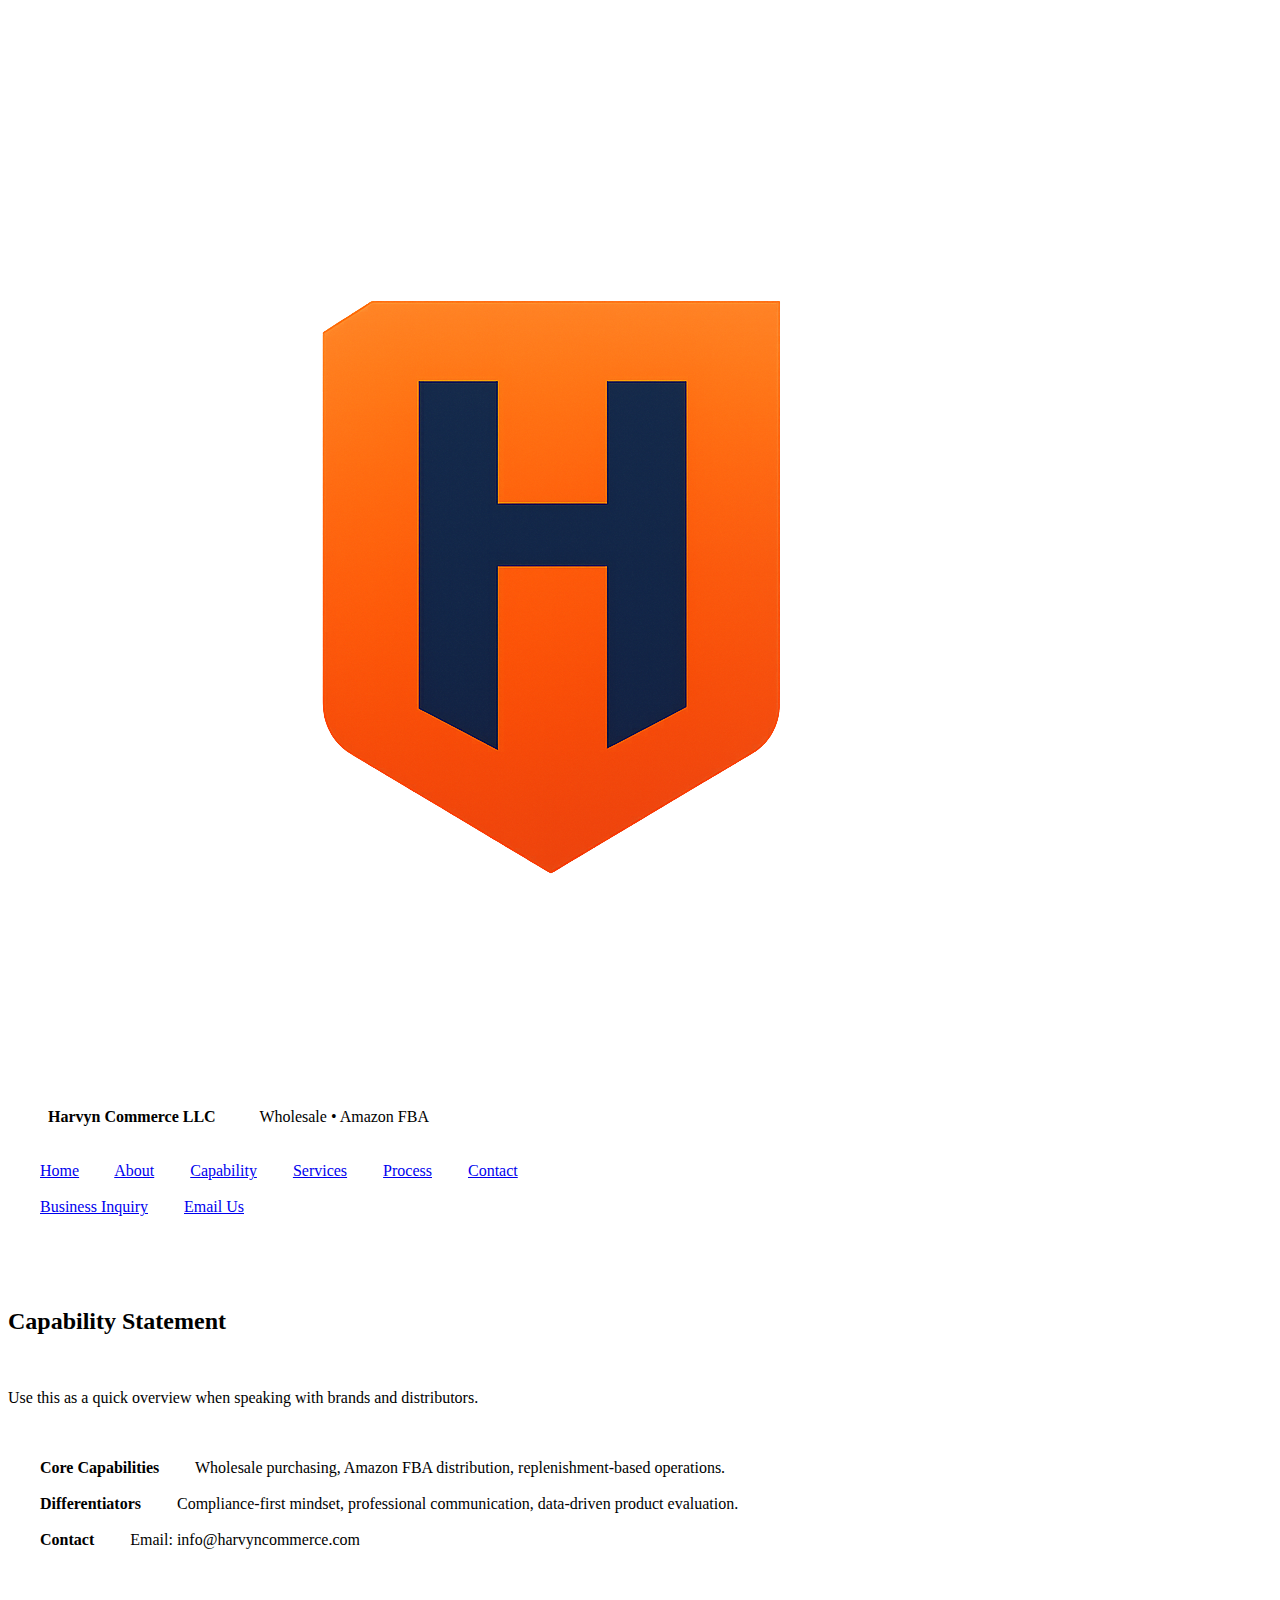
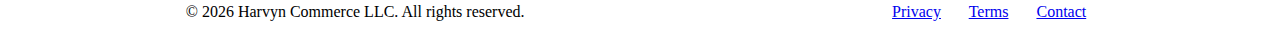
<file: capability-statement.html>
<!DOCTYPE html>
<html lang="en">
<head>
  <meta charset="UTF-8" />
  <meta name="viewport" content="width=device-width, initial-scale=1.0" />
  <title>Capability Statement | Harvyn Commerce LLC</title>
  <meta name="description" content="Capability statement for Harvyn Commerce LLC." />
   <link rel="stylesheet" href="/assets/styles.css?v=21">
</head>
<body>
<header class="topbar">
  <div class="container">
    <div class="topbar-inner">
      <div class="brand">
        <img class="logo" src="/logo-shield.png" alt="Harvyn Commerce LLC logo">
        <div class="brand-name">
          <strong>Harvyn Commerce LLC</strong>
          <span>Wholesale • Amazon FBA</span>
        </div>
      </div>
      <nav class="nav" aria-label="Primary">
        <a href="/index.html">Home</a>
        <a href="/about.html">About</a>
        <a href="/capability-statement.html" aria-current="page">Capability</a>
        <a href="/index.html#services">Services</a>
        <a href="/index.html#process">Process</a>
        <a href="/index.html#contact">Contact</a>
      </nav>
      <div class="cta">
        <a class="btn" href="/index.html#contact">Business Inquiry</a>
        <a class="btn btn-primary" href="mailto:info@harvyncommerce.com">Email Us</a>
      </div>
    </div>
  </div>
</header>
<main class="container">
  <section class="section">
    <h2>Capability Statement</h2>
    <p>Use this as a quick overview when speaking with brands and distributors.</p>
    <div class="list">
      <div class="item">
        <strong>Core Capabilities</strong>
        <span>Wholesale purchasing, Amazon FBA distribution, replenishment-based operations.</span>
      </div>
      <div class="item">
        <strong>Differentiators</strong>
        <span>Compliance-first mindset, professional communication, data-driven product evaluation.</span>
      </div>
      <div class="item">
        <strong>Contact</strong>
        <span>Email: info@harvyncommerce.com</span>
      </div>
    </div>
  </section>
</main>
<footer class="footer">
  <div class="container" style="display:flex; align-items:center; justify-content:space-between; gap:14px; flex-wrap:wrap;">
    <div>© <span id="y"></span> Harvyn Commerce LLC. All rights reserved.</div>
    <div class="small-links">
      <a href="/privacy.html">Privacy</a>
      <a href="/terms.html">Terms</a>
      <a href="/index.html#contact">Contact</a>
    </div>
  </div>
</footer>
<script>
  document.getElementById('y').textContent = new Date().getFullYear();
</script>
</body>
</html>
</file>
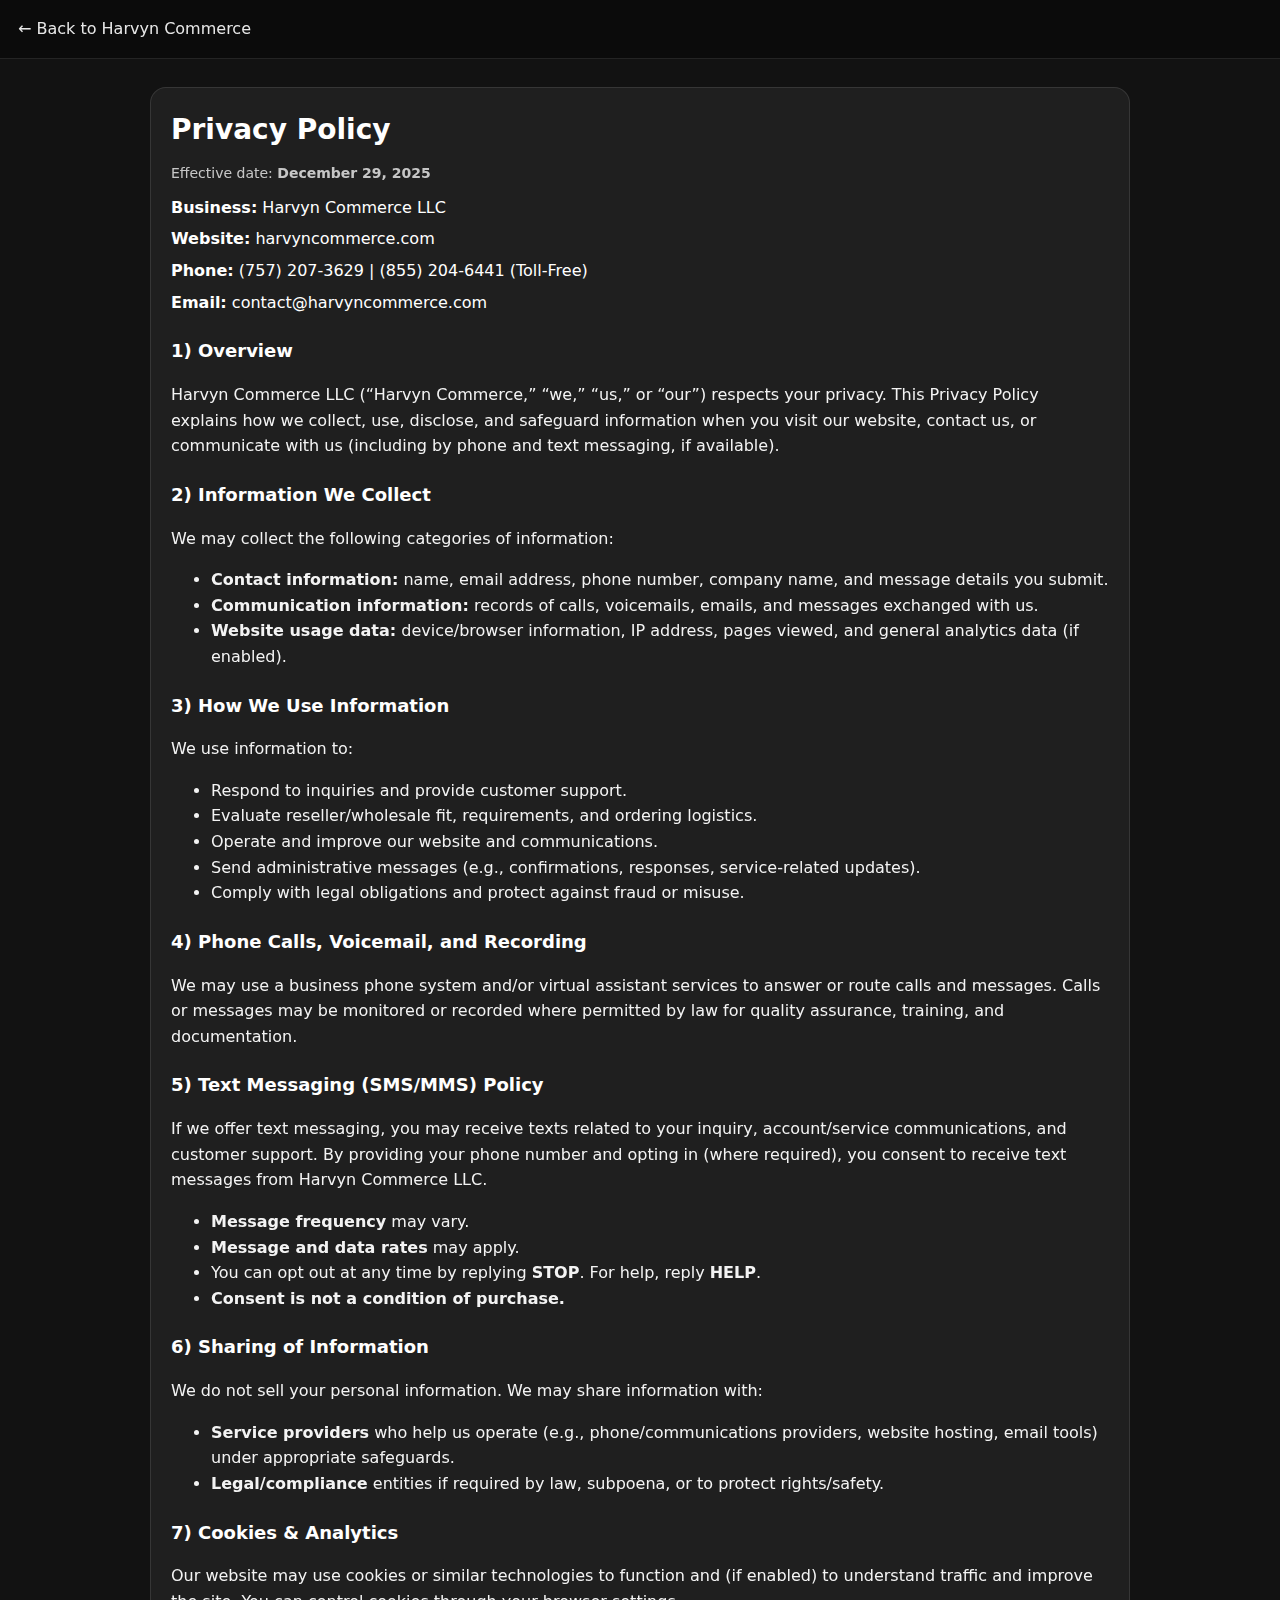
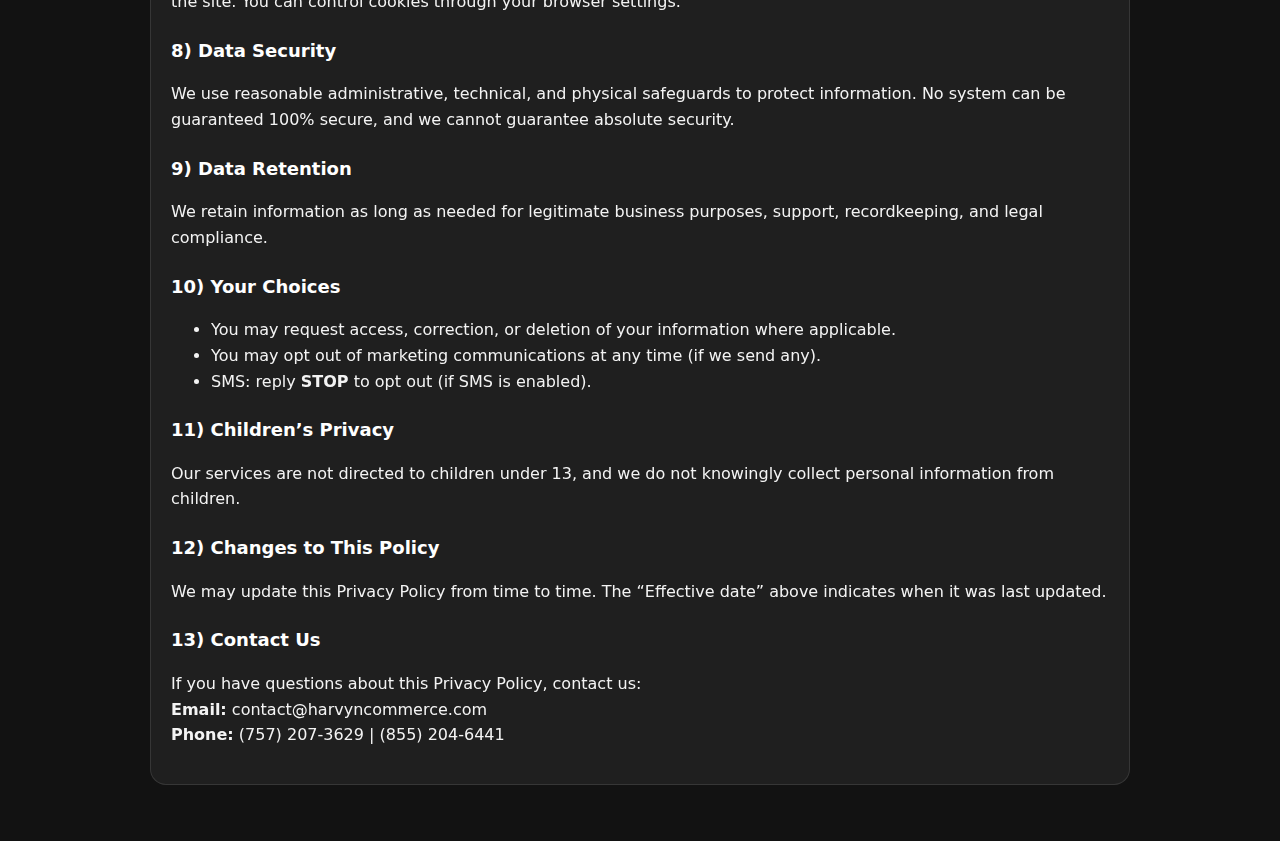
<file: privacy-policy.html>
<!doctype html>
<html lang="en">
<head>
  <meta charset="utf-8" />
  <meta name="viewport" content="width=device-width,initial-scale=1" />
  <title>Privacy Policy | Harvyn Commerce LLC</title>
  <meta name="description" content="Privacy Policy for Harvyn Commerce LLC" />
  <style>
    :root { color-scheme: dark; }
    body { margin:0; font-family: system-ui, -apple-system, Segoe UI, Roboto, Arial, sans-serif; line-height:1.6; }
    .wrap { max-width: 980px; margin: 0 auto; padding: 28px 18px 56px; }
    .card { background: rgba(255,255,255,0.06); border: 1px solid rgba(255,255,255,0.10); border-radius: 16px; padding: 20px; }
    h1 { margin: 0 0 10px; font-size: 28px; }
    h2 { margin-top: 22px; font-size: 18px; }
    p, li { opacity: 0.95; }
    a { color: inherit; }
    .topbar { padding: 16px 18px; border-bottom: 1px solid rgba(255,255,255,0.10); background: rgba(0,0,0,0.35); position: sticky; top: 0; backdrop-filter: blur(10px); }
    .topbar a { text-decoration: none; opacity: 0.9; }
    .topbar a:hover { text-decoration: underline; opacity: 1; }
    .small { opacity: 0.75; font-size: 14px; }
    .kvs { display:grid; gap:6px; margin: 10px 0 0; }
  </style>
</head>
<body>
  <div class="topbar">
    <a href="index.html">← Back to Harvyn Commerce</a>
  </div>

  <div class="wrap">
    <div class="card">
      <h1>Privacy Policy</h1>
      <div class="small">Effective date: <strong>December 29, 2025</strong></div>

      <div class="kvs">
        <div><strong>Business:</strong> Harvyn Commerce LLC</div>
        <div><strong>Website:</strong> harvyncommerce.com</div>
        <div><strong>Phone:</strong> (757) 207-3629 | (855) 204-6441 (Toll-Free)</div>
        <div><strong>Email:</strong> contact@harvyncommerce.com</div>
      </div>

      <h2>1) Overview</h2>
      <p>
        Harvyn Commerce LLC (“Harvyn Commerce,” “we,” “us,” or “our”) respects your privacy.
        This Privacy Policy explains how we collect, use, disclose, and safeguard information when you visit our website,
        contact us, or communicate with us (including by phone and text messaging, if available).
      </p>

      <h2>2) Information We Collect</h2>
      <p>We may collect the following categories of information:</p>
      <ul>
        <li><strong>Contact information:</strong> name, email address, phone number, company name, and message details you submit.</li>
        <li><strong>Communication information:</strong> records of calls, voicemails, emails, and messages exchanged with us.</li>
        <li><strong>Website usage data:</strong> device/browser information, IP address, pages viewed, and general analytics data (if enabled).</li>
      </ul>

      <h2>3) How We Use Information</h2>
      <p>We use information to:</p>
      <ul>
        <li>Respond to inquiries and provide customer support.</li>
        <li>Evaluate reseller/wholesale fit, requirements, and ordering logistics.</li>
        <li>Operate and improve our website and communications.</li>
        <li>Send administrative messages (e.g., confirmations, responses, service-related updates).</li>
        <li>Comply with legal obligations and protect against fraud or misuse.</li>
      </ul>

      <h2>4) Phone Calls, Voicemail, and Recording</h2>
      <p>
        We may use a business phone system and/or virtual assistant services to answer or route calls and messages.
        Calls or messages may be monitored or recorded where permitted by law for quality assurance, training, and documentation.
      </p>

      <h2>5) Text Messaging (SMS/MMS) Policy</h2>
      <p>
        If we offer text messaging, you may receive texts related to your inquiry, account/service communications,
        and customer support. By providing your phone number and opting in (where required), you consent to receive
        text messages from Harvyn Commerce LLC.
      </p>
      <ul>
        <li><strong>Message frequency</strong> may vary.</li>
        <li><strong>Message and data rates</strong> may apply.</li>
        <li>You can opt out at any time by replying <strong>STOP</strong>. For help, reply <strong>HELP</strong>.</li>
        <li><strong>Consent is not a condition of purchase.</strong></li>
      </ul>

      <h2>6) Sharing of Information</h2>
      <p>We do not sell your personal information. We may share information with:</p>
      <ul>
        <li><strong>Service providers</strong> who help us operate (e.g., phone/communications providers, website hosting, email tools) under appropriate safeguards.</li>
        <li><strong>Legal/compliance</strong> entities if required by law, subpoena, or to protect rights/safety.</li>
      </ul>

      <h2>7) Cookies & Analytics</h2>
      <p>
        Our website may use cookies or similar technologies to function and (if enabled) to understand traffic and improve the site.
        You can control cookies through your browser settings.
      </p>

      <h2>8) Data Security</h2>
      <p>
        We use reasonable administrative, technical, and physical safeguards to protect information.
        No system can be guaranteed 100% secure, and we cannot guarantee absolute security.
      </p>

      <h2>9) Data Retention</h2>
      <p>
        We retain information as long as needed for legitimate business purposes, support, recordkeeping, and legal compliance.
      </p>

      <h2>10) Your Choices</h2>
      <ul>
        <li>You may request access, correction, or deletion of your information where applicable.</li>
        <li>You may opt out of marketing communications at any time (if we send any).</li>
        <li>SMS: reply <strong>STOP</strong> to opt out (if SMS is enabled).</li>
      </ul>

      <h2>11) Children’s Privacy</h2>
      <p>
        Our services are not directed to children under 13, and we do not knowingly collect personal information from children.
      </p>

      <h2>12) Changes to This Policy</h2>
      <p>
        We may update this Privacy Policy from time to time. The “Effective date” above indicates when it was last updated.
      </p>

      <h2>13) Contact Us</h2>
      <p>
        If you have questions about this Privacy Policy, contact us:<br />
        <strong>Email:</strong> contact@harvyncommerce.com<br />
        <strong>Phone:</strong> (757) 207-3629 | (855) 204-6441
      </p>
    </div>
  </div>
</body>
</html>
</file>
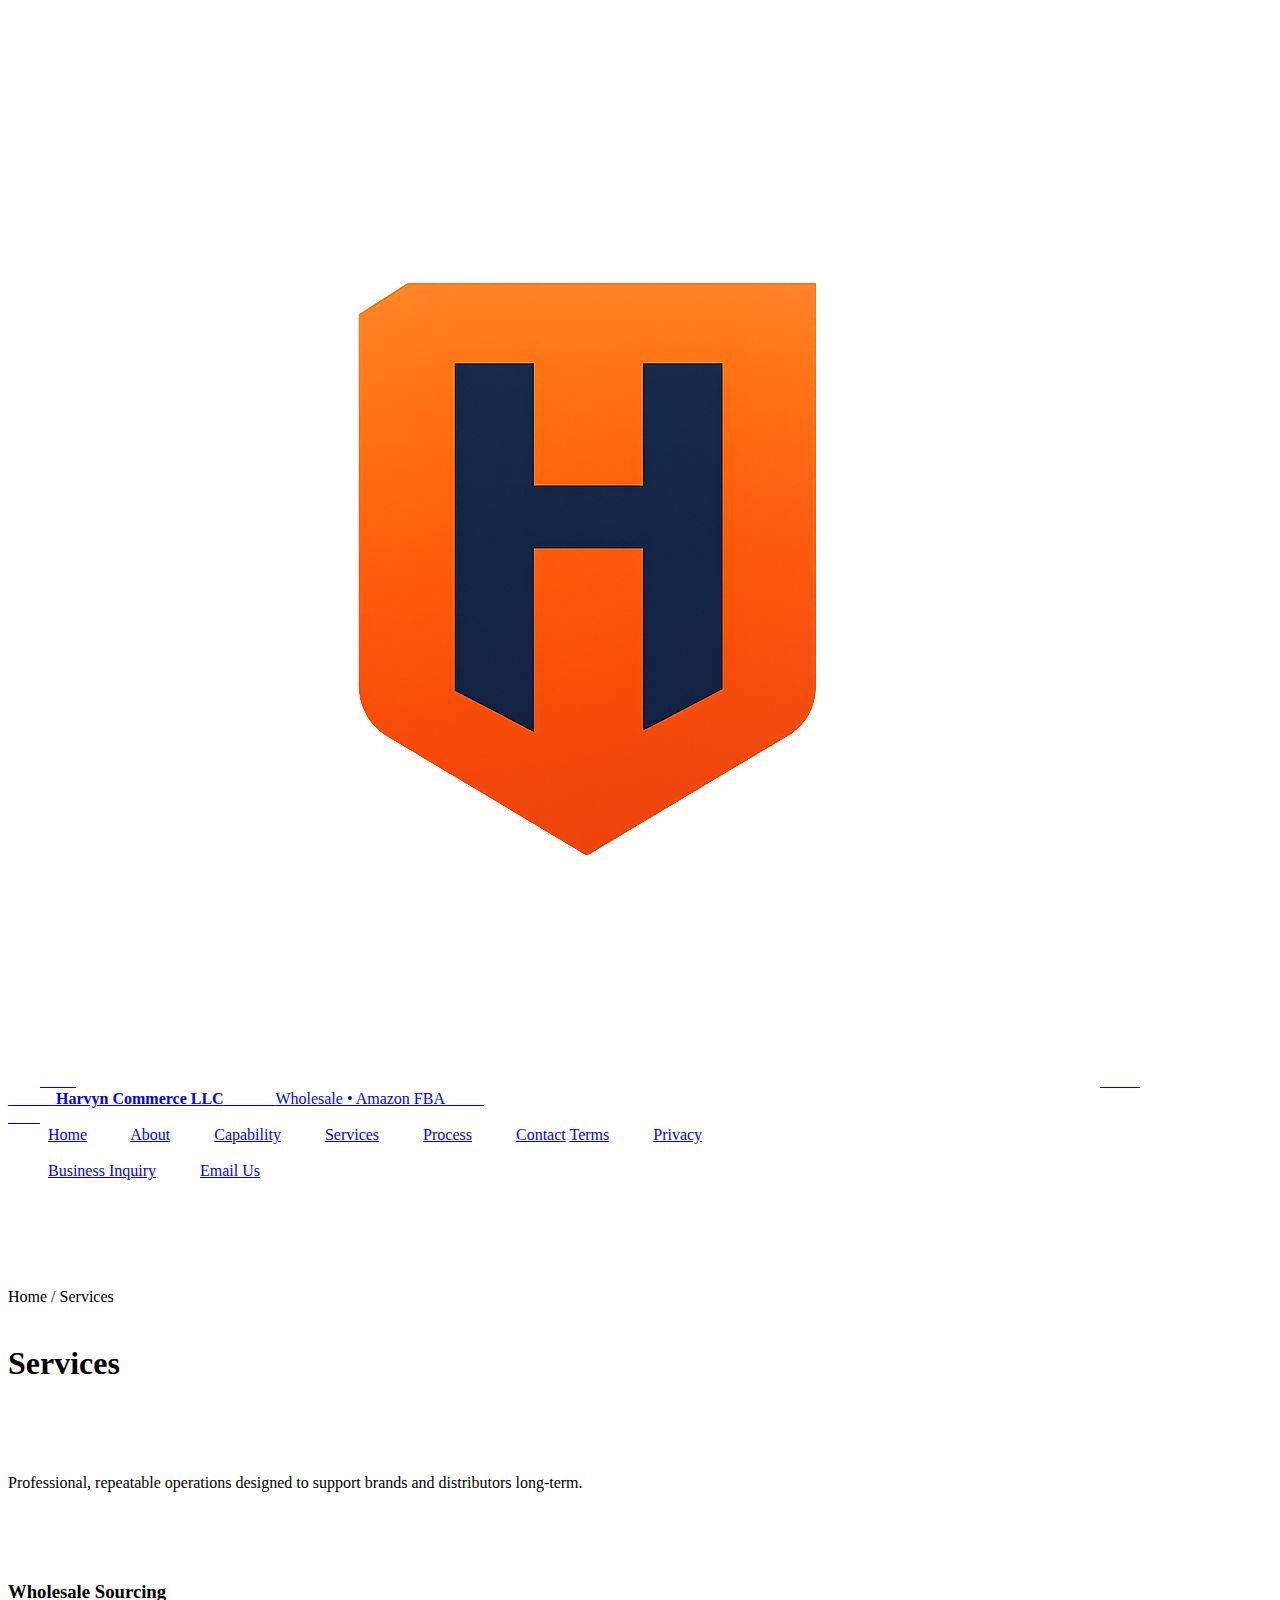
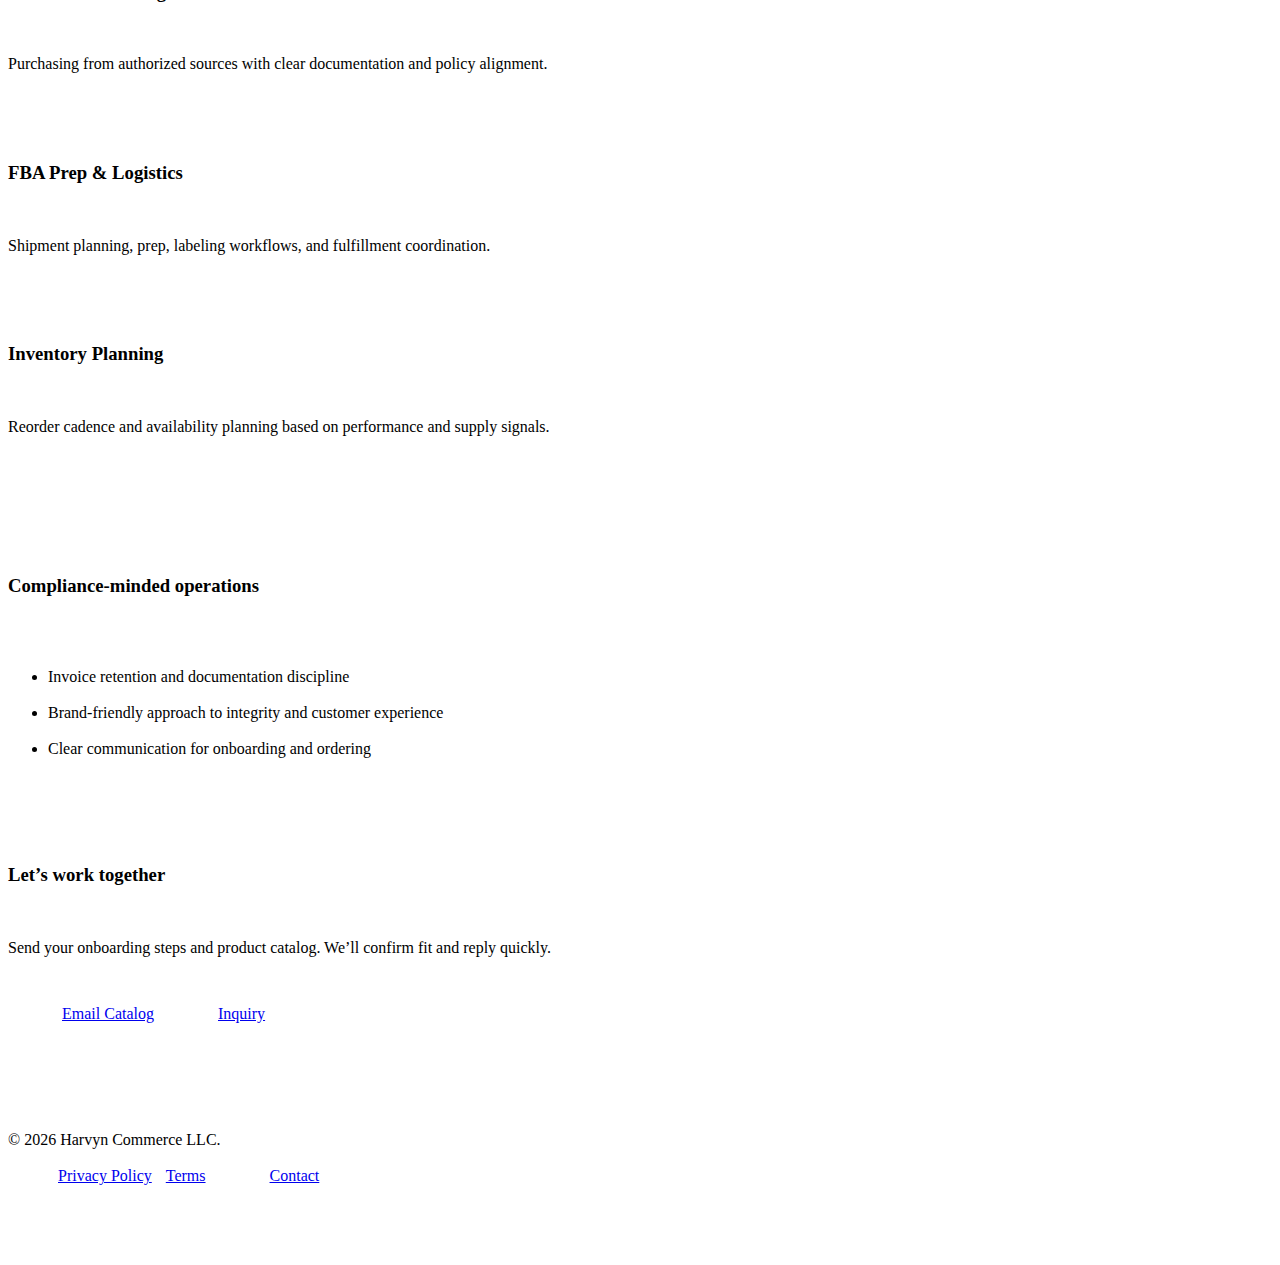
<file: services.html>
<!doctype html>
<html lang="en">
<head>
  <meta charset="UTF-8" />
  <meta name="viewport" content="width=device-width,initial-scale=1" />
  <title>Services | Harvyn Commerce LLC</title>
  <meta name="description" content="Services offered by Harvyn Commerce LLC." />
  <link rel="stylesheet" href="/assets/styles.css?v=1" />
</head>
<body>
  <header class="topbar">
    <div class="container">
      <div class="topbar-inner">
        <a class="brand" href="index.html">
         <img class="logo" src="/assets/logo-shield.png?v=1" alt="Harvyn Commerce LLC logo" />
          <div class="brand-name">
            <strong>Harvyn Commerce LLC</strong>
            <span>Wholesale • Amazon FBA</span>
          </div>
        </a>
        <nav class="nav" aria-label="Primary">
          <a href="index.html">Home</a>
          <a href="about.html">About</a>
          <a href="capability-statement.html">Capability</a>
          <a href="services.html">Services</a>
          <a href="process.html">Process</a>
          <a href="contact.html">Contact</a>
          <a href="terms.html">Terms</a>
          <a href="privacy.html">Privacy</a>
        </nav>
        <div class="cta">
          <a class="btn" href="contact.html">Business Inquiry</a>
          <a class="btn primary" href="mailto:contact@harvyncommerce.com">Email Us</a>
        </div>
      </div>
    </div>
  </header>
  <main class="container">
    <section class="pagehead">
      <div class="breadcrumb">Home / Services</div>
      <h1>Services</h1>
    </section>
    <section class="section">
      <p class="lead">Professional, repeatable operations designed to support brands and distributors long-term.</p>
      <div class="grid3">
        <div class="card">
          <h3>Wholesale Sourcing</h3>
          <p>Purchasing from authorized sources with clear documentation and policy alignment.</p>
        </div>
        <div class="card">
          <h3>FBA Prep & Logistics</h3>
          <p>Shipment planning, prep, labeling workflows, and fulfillment coordination.</p>
        </div>
        <div class="card">
          <h3>Inventory Planning</h3>
          <p>Reorder cadence and availability planning based on performance and supply signals.</p>
        </div>
      </div>
      <div class="grid2" style="margin-top:14px;">
        <div class="card">
          <h3>Compliance-minded operations</h3>
          <ul class="clean-list">
            <li>Invoice retention and documentation discipline</li>
            <li>Brand-friendly approach to integrity and customer experience</li>
            <li>Clear communication for onboarding and ordering</li>
          </ul>
        </div>
        <div class="card">
          <h3>Let’s work together</h3>
          <p>Send your onboarding steps and product catalog. We’ll confirm fit and reply quickly.</p>
          <div style="margin-top:14px; display:flex; gap:10px; flex-wrap:wrap;">
            <a class="btn primary" href="mailto:contact@harvyncommerce.com?subject=Wholesale%20Catalog%20-%20Harvyn%20Commerce%20LLC">Email Catalog</a>
            <a class="btn" href="contact.html">Inquiry</a>
          </div>
        </div>
      </div>
    </section>
    <footer class="footer">
      <div class="footer-inner container">
        <div>© <span id="year"></span> Harvyn Commerce LLC.</div>
        <div style="display:flex; gap:14px; flex-wrap:wrap;">
          <a href="privacy.html">Privacy Policy</a>
                  <a href="terms.html">Terms</a>
          <a href="contact.html">Contact</a>
        </div>
      </div>
    </footer>
  </main>
  <script src="assets/site.js"></script>
</body>
</html>
</file>
<file: assets/styles.css>
<!DOCTYPE html>
<html lang="en">
<head>
  <meta charset="UTF-8" />
  <meta name="viewport" content="width=device-width, initial-scale=1.0" />
  <title>Harvyn Commerce LLC | Wholesale • Amazon FBA</title>
  <meta name="description" content="Harvyn Commerce LLC — Wholesale sourcing and Amazon FBA distribution. Partner-focused, compliant, and logistics-ready." />
  <style>
    :root{
      --navy:#0F172A; --charcoal:#111827; --slate:#334155;
      --bg:#0B1220; --card:#0F172A; --card2:#0C1A33;
      --text:#E5E7EB; --muted:#CBD5E1; --white:#F8FAFC;
      --line:rgba(255,255,255,.10);
      --orange:#F97316; --orange2:#FB923C;
      --radius:18px; --shadow:0 18px 50px rgba(0,0,0,.35);
    }
    *{box-sizing:border-box}
    body{
      margin:0;
      font-family:system-ui,-apple-system,Segoe UI,Roboto,Arial,sans-serif;
      background:
        radial-gradient(1200px 600px at 15% 0%, rgba(249,115,22,.18), transparent 55%),
        radial-gradient(900px 500px at 85% 10%, rgba(59,130,246,.12), transparent 55%),
        linear-gradient(180deg, var(--bg), #060A14 65%);
      color:var(--text);
      line-height:1.6;
    }
    a{color:inherit; text-decoration:none}
    a:hover{text-decoration:underline}
    .container{width:min(1100px,92vw); margin:0 auto}
    /* Top bar */
    .topbar{
      position:sticky; top:0; z-index:50;
      backdrop-filter:blur(10px);
      background:rgba(6,10,20,.55);
      border-bottom:1px solid rgba(255,255,255,.06);
    }
    .topbar-inner{
      display:flex; align-items:center; justify-content:space-between;
      padding:14px 0; gap:14px;
    }
    .brand{display:flex; align-items:center; gap:12px; min-width:240px}
    .logo{height:42px; width:auto; display:block; object-fit:contain}
    .brand-name{display:flex; flex-direction:column; line-height:1.15}
    .brand-name strong{font-size:14px; letter-spacing:.6px; text-transform:uppercase}
    .brand-name span{font-size:12px; color:var(--muted)}
    .nav{display:flex; gap:18px; flex-wrap:wrap; justify-content:center; align-items:center}
    .nav a{
      font-size:13px; color:var(--muted);
      padding:8px 10px; border-radius:999px;
    }
    .nav a:hover{
      color:var(--text);
      background:rgba(255,255,255,.06);
      text-decoration:none;
    }
    .nav a[aria-current="page"]{
      color:var(--text);
      background:rgba(255,255,255,.08);
      border:1px solid rgba(255,255,255,.14);
      text-decoration:none;
    }
    .cta{display:flex; gap:10px; align-items:center; justify-content:flex-end; min-width:240px}
    .btn{
      display:inline-flex; align-items:center; justify-content:center; gap:10px;
      padding:10px 14px; border-radius:999px;
      font-weight:800; font-size:13px;
      border:1px solid rgba(255,255,255,.14);
      background:rgba(255,255,255,.06);
      color:var(--text);
      box-shadow:0 10px 28px rgba(0,0,0,.22);
      cursor:pointer;
    }
    .btn:hover{
      transform:translateY(-1px);
      transition:.18s ease;
      background:rgba(255,255,255,.10);
      text-decoration:none;
    }
    .btn-primary{
      border:none;
      background:linear-gradient(135deg,var(--orange),var(--orange2));
      color:#111827;
      box-shadow:0 14px 30px rgba(249,115,22,.25);
    }
    .btn-primary:hover{background:linear-gradient(135deg,var(--orange2),var(--orange))}
    /* Hero */
    .hero{padding:62px 0 26px}
    .hero-grid{
      display:grid;
      grid-template-columns:1.25fr .75fr;
      gap:22px; align-items:stretch;
    }
    .hero-card{
      border-radius:var(--radius);
      background:linear-gradient(180deg, rgba(15,23,42,.92), rgba(12,26,51,.86));
      border:1px solid rgba(255,255,255,.10);
      box-shadow:var(--shadow);
      padding:34px;
      position:relative;
      overflow:hidden;
    }
    .hero-card:before{
      content:"";
      position:absolute; top:-140px; right:-160px;
      width:380px; height:380px; border-radius:50%;
      background:radial-gradient(circle at 30% 30%, rgba(249,115,22,.35), transparent 60%);
      opacity:.95;
      filter:blur(2px);
    }
    .kicker{
      display:inline-flex; align-items:center; gap:10px;
      font-size:12px; font-weight:900;
      letter-spacing:.9px; text-transform:uppercase;
      color:rgba(255,255,255,.78);
      padding:8px 12px; border-radius:999px;
      border:1px solid rgba(255,255,255,.12);
      background:rgba(255,255,255,.06);
      position:relative; z-index:1;
    }
    .dot{
      width:10px;height:10px;border-radius:99px;
      background:var(--orange);
      box-shadow:0 0 0 6px rgba(249,115,22,.18);
    }
    h1{
      margin:14px 0 10px;
      font-size:clamp(30px,4.2vw,48px);
      line-height:1.05;
      position:relative; z-index:1;
    }
    .sub{
      margin:0 0 18px;
      color:var(--muted);
      font-size:15px;
      max-width:62ch;
      position:relative; z-index:1;
    }
    .hero-actions{
      display:flex; gap:10px; flex-wrap:wrap;
      position:relative; z-index:1;
      margin-top:18px;
    }
    .mini{
      border-radius:var(--radius);
      background:rgba(255,255,255,.05);
      border:1px solid rgba(255,255,255,.10);
      padding:18px;
      box-shadow:0 12px 26px rgba(0,0,0,.28);
    }
    .mini h3{
      margin:0 0 10px;
      font-size:14px;
      letter-spacing:.6px;
      text-transform:uppercase;
    }
    .mini p{margin:0; color:var(--muted); font-size:13px}
    .mini ul{margin:10px 0 0; padding-left:18px; color:var(--muted); font-size:13px}
    /* Sections */
    section{padding:26px 0}
    .section-title{
      display:flex; align-items:flex-end; justify-content:space-between;
      gap:14px; margin:6px 0 14px;
    }
    .section-title h2{margin:0; font-size:20px; letter-spacing:.3px}
    .section-title p{margin:0; color:var(--muted); font-size:13px}
    .grid-3{display:grid; grid-template-columns:repeat(3,1fr); gap:14px}
    .split{display:grid; grid-template-columns:1fr 1fr; gap:14px}
    .card{
      border-radius:var(--radius);
      background:rgba(255,255,255,.05);
      border:1px solid rgba(255,255,255,.10);
      padding:18px;
      box-shadow:0 12px 26px rgba(0,0,0,.24);
    }
    .card h3{margin:0 0 8px; font-size:16px}
    .card p{margin:0; color:var(--muted); font-size:13.5px}
    .pill{
      display:inline-block; margin-top:10px;
      font-size:12px; font-weight:900;
      letter-spacing:.6px; text-transform:uppercase;
      color:rgba(17,24,39,.92);
      background:linear-gradient(135deg,var(--orange),var(--orange2));
      padding:7px 10px;
      border-radius:999px;
    }
    .list{margin:10px 0 0; padding-left:18px; color:var(--muted); font-size:13.5px}
    /* Contact */
    .contact-card{
      border-radius:var(--radius);
      background:linear-gradient(180deg, rgba(15,23,42,.86), rgba(12,26,51,.80));
      border:1px solid rgba(255,255,255,.10);
      padding:22px;
      box-shadow:var(--shadow);
    }
    .contact-grid{display:grid; grid-template-columns:1.2fr .8fr; gap:14px; align-items:start}
    .contact-row{
      display:flex; gap:12px; align-items:flex-start;
      padding:12px 0;
      border-top:1px solid rgba(255,255,255,.08);
    }
    .contact-row:first-child{border-top:none; padding-top:0}
    .icon{
      width:34px;height:34px;border-radius:12px;
      background:rgba(249,115,22,.14);
      border:1px solid rgba(249,115,22,.25);
      display:flex; align-items:center; justify-content:center;
      flex:0 0 auto;
      font-weight:900;
      color:var(--orange2);
    }
    .contact-row strong{display:block; font-size:13px}
    .contact-row span{color:var(--muted); font-size:13px}
    footer{
      padding:30px 0 50px;
      color:rgba(203,213,225,.75);
      font-size:12px;
      border-top:1px solid rgba(255,255,255,.06);
      margin-top:22px;
    }
    footer a.footer-link{color:inherit; text-decoration:none; opacity:.85}
    footer a.footer-link:hover{text-decoration:underline; opacity:1}
    @media (max-width: 920px){
      .hero-grid{grid-template-columns:1fr}
      .cta,.brand{min-width:auto}
    }
    @media (max-width: 820px){
      .grid-3{grid-template-columns:1fr}
      .split{grid-template-columns:1fr}
      .contact-grid{grid-template-columns:1fr}
      .nav{display:none}
      .topbar-inner{justify-content:space-between}
    }
  </style>
</head>
<body>
  <div class="topbar">
    <div class="container">
      <div class="topbar-inner">
        <div class="brand">
          <img class="logo" src="/logo-shield.png" alt="Harvyn Commerce LLC logo">
          <div class="brand-name">
            <strong>Harvyn Commerce LLC</strong>
            <span>Wholesale • Amazon FBA</span>
          </div>
        </div>
        <nav class="nav" aria-label="Primary">
          <a href="/index.html" aria-current="page">Home</a>
          <a href="/about.html">About</a>
          <a href="/capability-statement.html">Capability</a>
          <a href="/index.html#services">Services</a>
          <a href="/index.html#process">Process</a>
          <a href="/index.html#contact">Contact</a>
        </nav>
        <div class="cta">
          <a class="btn" href="/index.html#contact">Business Inquiry</a>
          <a class="btn btn-primary" href="mailto:contact@harvyncommerce.com">Email Us</a>
        </div>
      </div>
    </div>
  </div>
  <header class="hero">
    <div class="container">
      <div class="hero-grid">
        <div class="hero-card">
          <div class="kicker"><span class="dot"></span> Partner-focused sourcing & fulfillment</div>
          <h1>Wholesale sourcing & Amazon FBA distribution—done the professional way.</h1>
          <p class="sub">
            Harvyn Commerce LLC is a U.S.-based wholesale and e-commerce company focused on compliant, data-driven distribution
            through trusted online marketplaces, including Amazon FBA.
          </p>
          <div class="hero-actions">
            <a class="btn btn-primary" href="/index.html#contact">Start a Partnership</a>
            <a class="btn" href="/index.html#services">See What We Do</a>
          </div>
          <span class="pill">Partner-ready • Compliance-minded</span>
        </div>
        <aside class="mini" aria-label="Highlights">
          <h3>What partners can expect</h3>
          <p>Simple, professional operations that are easy to work with.</p>
          <ul>
            <li>Responsive communication</li>
            <li>Clean documentation</li>
            <li>Brand-respectful listing practices</li>
            <li>Consistent execution</li>
          </ul>
        </aside>
      </div>
    </div>
  </header>
  <section id="services">
    <div class="container">
      <div class="section-title">
        <h2>Services</h2>
        <p>What we do day-to-day.</p>
      </div>
      <div class="grid-3">
        <div class="card">
          <h3>Wholesale Sourcing</h3>
          <p>Product selection based on demand, stability, and responsible sourcing channels.</p>
          <span class="pill">Sourcing</span>
        </div>
        <div class="card">
          <h3>Amazon FBA Logistics</h3>
          <p>FBA-ready inventory handling and planning to meet fulfillment and packaging requirements.</p>
          <span class="pill">Fulfillment</span>
        </div>
        <div class="card">
          <h3>Inventory & Compliance</h3>
          <p>Documentation-conscious operations with a focus on accuracy and marketplace standards.</p>
          <span class="pill">Compliance</span>
        </div>
      </div>
    </div>
  </section>
  <section id="process">
    <div class="container">
      <div class="section-title">
        <h2>How we work</h2>
        <p>Simple process. Clean execution.</p>
      </div>
      <div class="split">
        <div class="card">
          <h3>1) Evaluate fit</h3>
          <p>We start with a quick conversation around product lines, reseller policies, and documentation requirements.</p>
          <ul class="list">
            <li>Reseller requirements & approvals</li>
            <li>Minimums, pricing, and ordering</li>
            <li>Fulfillment and logistics expectations</li>
          </ul>
        </div>
        <div class="card">
          <h3>2) Purchase & execute</h3>
          <p>Once aligned, we purchase through agreed channels and maintain professional standards for prep and planning.</p>
          <ul class="list">
            <li>Wholesale purchasing</li>
            <li>Inventory accuracy</li>
            <li>Marketplace compliance focus</li>
          </ul>
        </div>
      </div>
    </div>
  </section>
  <section id="contact">
    <div class="container">
      <div class="section-title">
        <h2>Contact</h2>
        <p>Partnerships • documentation requests • business inquiries</p>
      </div>
      <div class="contact-card">
        <div class="contact-grid">
          <div>
            <div class="contact-row">
              <div class="icon" aria-hidden="true">@</div>
              <div>
                <strong>Email</strong>
                <span><a href="mailto:contact@harvyncommerce.com">contact@harvyncommerce.com</a></span>
              </div>
            </div>
            <div class="contact-row">
              <div class="icon" aria-hidden="true">⌂</div>
              <div>
                <strong>Website</strong>
                <span>harvyncommerce.com</span>
              </div>
            </div>
            <div class="contact-row">
              <div class="icon" aria-hidden="true">📞</div>
              <div>
                <strong>Phone</strong>
                <span>
                  <a href="tel:+17572073629">(757) 207-3629</a><br>
                  <a href="tel:+18552046441">(855) 204-6441</a> (Toll-Free)
                </span>
              </div>
            </div>
          </div>
          <div class="card">
            <h3>Fastest way to reach us</h3>
            <p>Email is the best contact method for business inquiries and documentation requests.</p>
            <div style="margin-top:14px; display:flex; gap:10px; flex-wrap:wrap;">
              <a class="btn btn-primary" href="mailto:contact@harvyncommerce.com">Email Us</a>
              <a class="btn" href="/capability-statement.html">Capability</a>
            </div>
          </div>
        </div>
      </div>
    </div>
  </section>
  <footer class="container">
    © <span id="year"></span> Harvyn Commerce LLC. All rights reserved.
    &nbsp;|&nbsp;
    <a href="/privacy.html" class="footer-link">Privacy Policy</a>
    &nbsp;|&nbsp;
    <a href="/terms.html" class="footer-link">Terms</a>
  </footer>
  <script>
    document.getElementById("year").textContent = new Date().getFullYear();
  </script>
</body>
</html>
</file>
